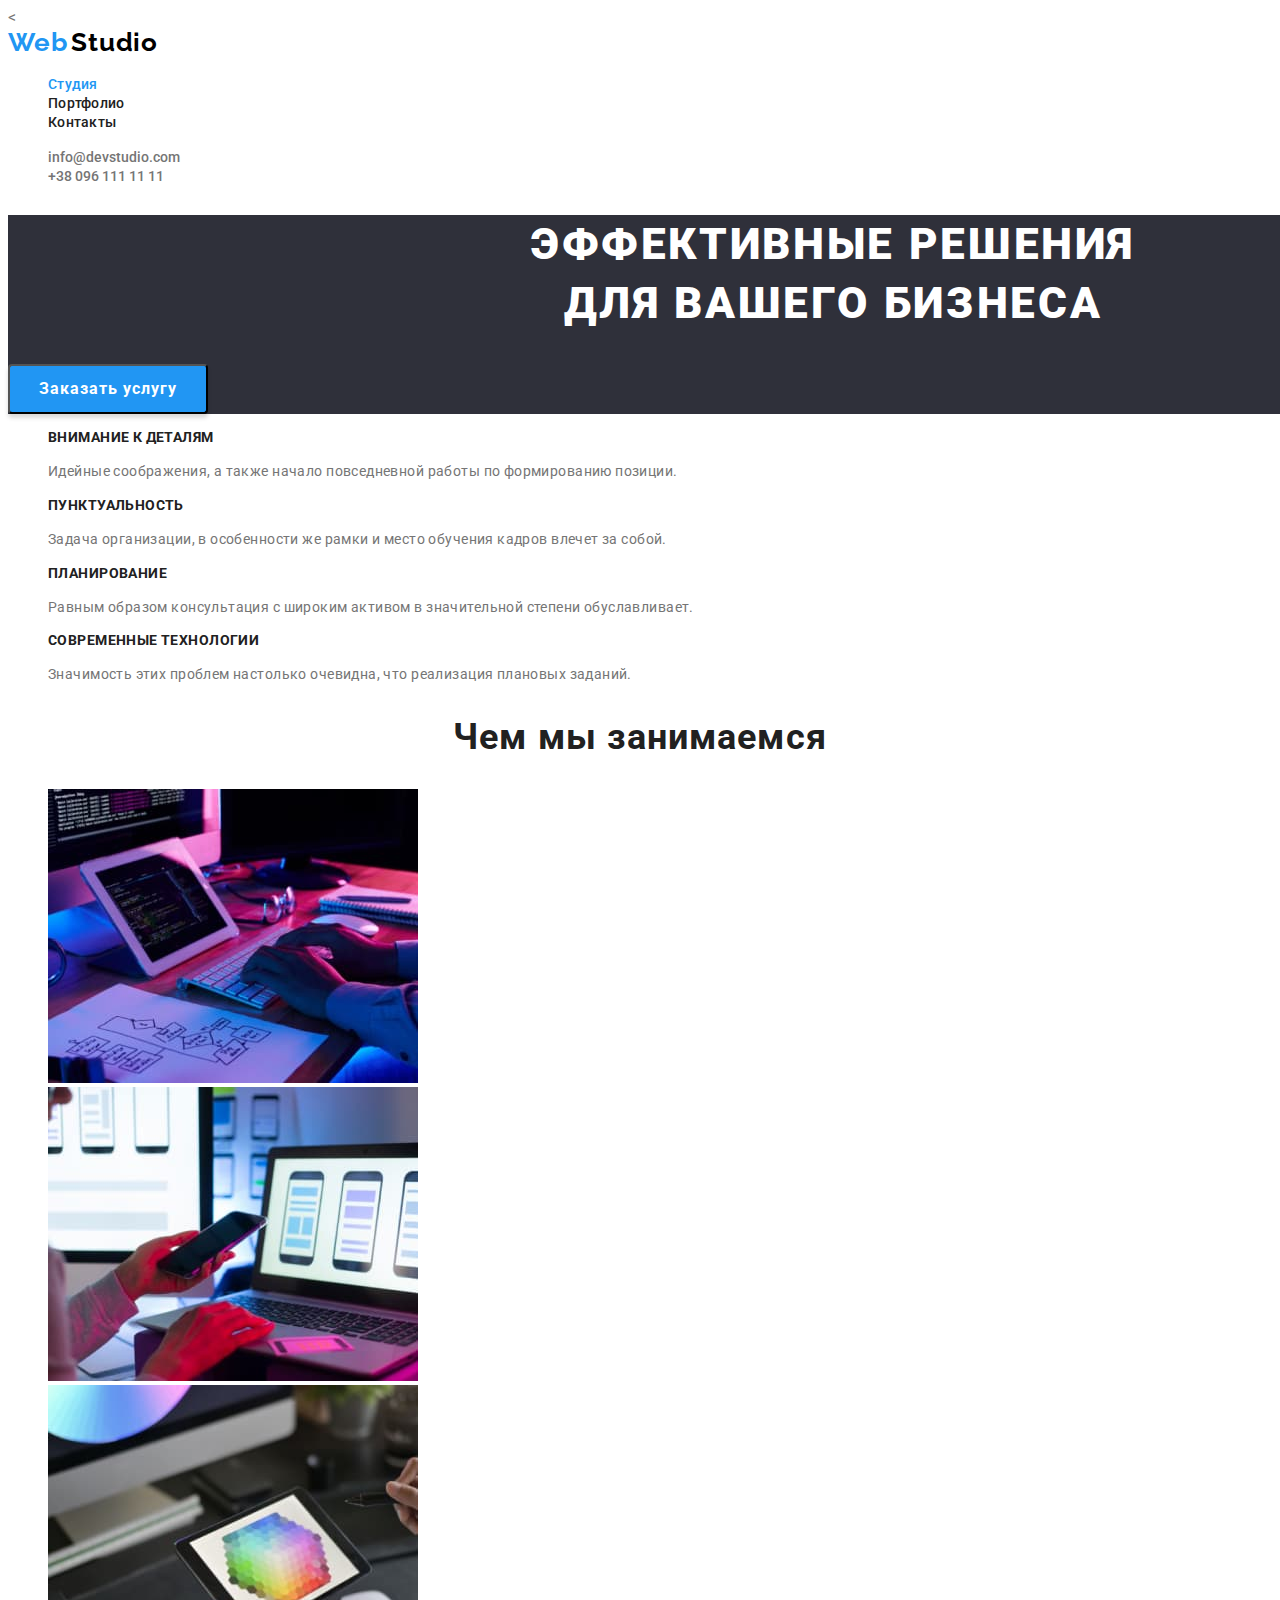
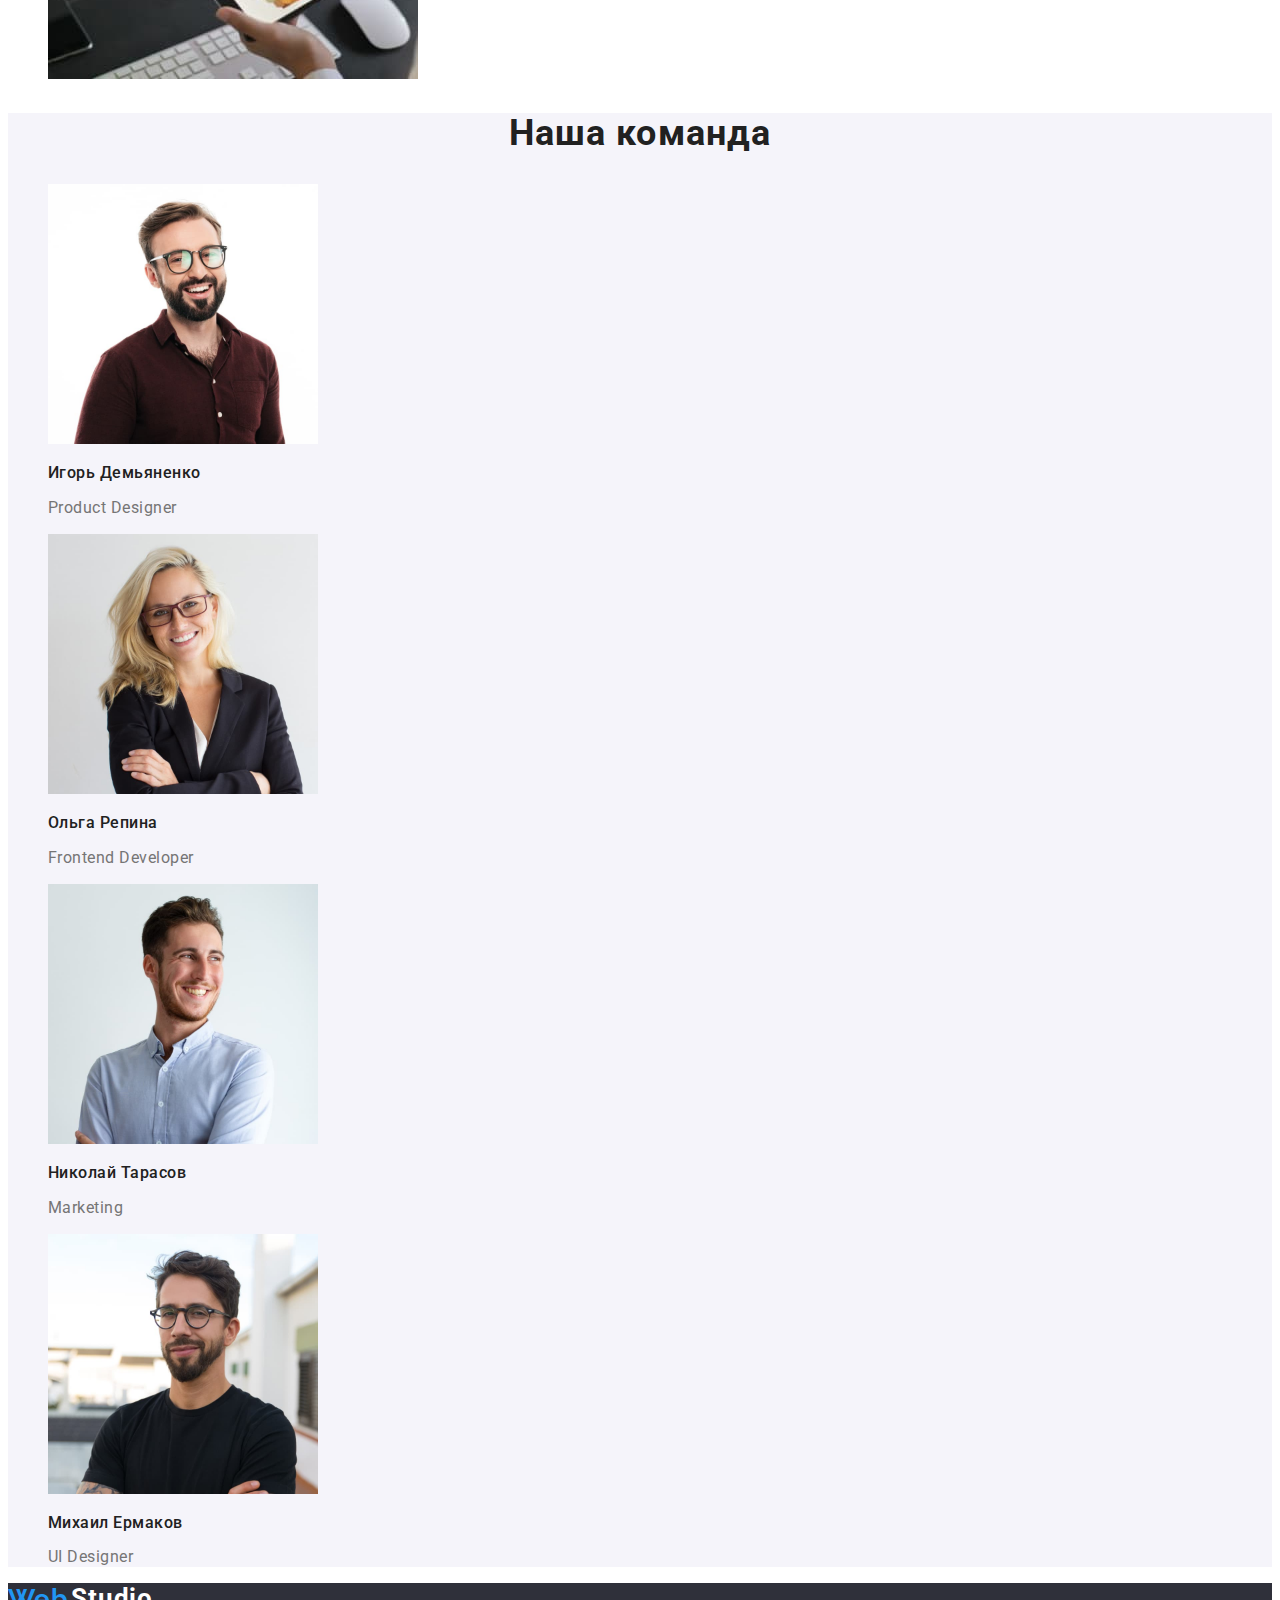
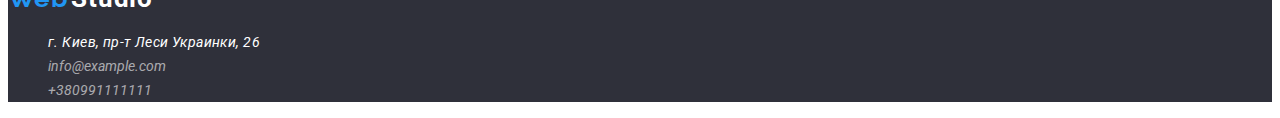
<file: index.html>
<!DOCTYPE html>
<html lang="ru">

<head>
    <meta charset="UTF-8">
    <meta http-equiv="X-UA-Compatible" content="IE=edge">
    <meta name="viewport" content="width=device-width, initial-scale=1.0">
    <title>WebStudio</title>
    <
    <link rel="stylesheet" href="./CSS/styles.css">
    <link rel="preconnect" href="https://fonts.gstatic.com">
    <link href="https://fonts.googleapis.com/css2?family=Raleway:wght@700&family=Roboto:wght@400;500;700;900&display=swap" rel="stylesheet">
</head>

<body>
    <!-- Head site -->
    <header>
        <div >
            <nav>
                <a href="./index.html" class="logo-decor"> <span class="logo" >Web</span> <span class="logo-end">Studio</span> </a>
                <ul>
                    <li> <a class="link-title-old link-title-col active"" href="./index.html" >Студия</a> </li>
                    <li> <a class="link-title-old link-title-col" href="./portfolio.html">Портфолио</a></li>
                    <li> <a class="link-title-old link-title-col" href="">Контакты</a> </li>
                </ul>
            </nav>

            <!-- Contacts -->
            <ul>
                <li>
                    <a class="link-mail" href="mailto:nfo@devstudio.com" >info@devstudio.com</a>
                </li>
                <li>
                    <a  class="link-phone" href="tel:+380961111111">+38 096 111 11 11</a>
                </li>
            </ul>
        </div>
    </header>
    <!-- Main information -->
    <main>
        <section class="title-hero-section" >
            <h1 class="title-hero">ЭФФЕКТИВНЫЕ РЕШЕНИЯ  <br> ДЛЯ ВАШЕГО БИЗНЕСА </h1>
            <!-- <input  class="btn-text-col btn" type="button" value="Заказать услугу"> -->
            <button type="button" class="btn">Заказать услугу</button>
        </section>

        <!--our advantage  -->
        <section>
            <h2 class="hidden" >Наши преимущества </h2>
            <ul class="or-advatage  advatage ">
                <li>
                    <h3>Внимание к деталям</h3>
                    <p>Идейные соображения, а также начало повседневной работы по формированию позиции.</p>
                </li>
                <li>
                    <h3>Пунктуальность</h3>
                    <p>Задача организации, в особенности же рамки и место обучения кадров влечет за собой.</p>
                </li>
                <li>
                    <h3>Планирование</h3>
                    <p>Равным образом консультация с широким активом в значительной степени обуславливает.</p>
                </li>
                <li>
                    <h3>Современные технологии</h3>
                    <p>Значимость этих проблем настолько очевидна, что реализация плановых  заданий.</p>
                </li>
            </ul>
            <!-- Our work -->
            <h2 class="title-work" >Чем мы занимаемся</h2>
            <ul class="link-work">
                <li>
                    <a href=""><img src="./images/img_work_1.jpg" alt="programming" width="370"></a>
                </li>
                <li>
                    <a href=""><img src="./images/img_work_2.jpg" alt="programming mobile" width="370"></a>
                </li>
                <li>
                    <a href=""><img src="./images/img_work_3.jpg" alt="drawing graphics" width="370"></a>
                </li>

            </ul>

        </section>
        <!-- Our team -->
        <section class="team-title" >
            <h2 class="title-team">Наша команда</h2>
            <ul  class="title-team-name" >
                <li>
                    <img src="./images/person_team_Demyanenko.jpg" alt="Игорь Демьяненко" width="270">
                    <h3>Игорь Демьяненко</h3>
                    <p>Product Designer</p>
                </li>
                <li>
                    <img src="./images/person_team_Repina.jpg" alt="Ольга Репина" width="270">
                    <h3>Ольга Репина</h3>
                    <p>Frontend Developer</p>
                </li>
                <li>
                    <img src="./images/person_team_Tarasov.jpg" alt="Николай Тарасов" width="270">
                    <h3>Николай Тарасов</h3>
                    <p>Marketing</p>
                   
                </li>
                <li>
                    <img src="./images/person_team_Ermakov.jpg" alt="Михаил Ермаков" width="270">
                    <h3>Михаил Ермаков</h3>
                    <p>UI Designer</p>
                </li>
            </ul>

        </section>

    </main>
    <!--Contacts  -->
    <footer class="foot-color-fonts">
        <a  class="logo-footer-oll" href="/index.html"> <span class="logo">Web</span>  <span class="logo-footer" >Studio</span> </a>
        <address  class="title-ftr-adrs   adrs-location">
            <ul>
                <li><a  class="link-adr-footer" href="https://goo.gl/maps/9zNPGxBskTTP5fms5">г. Киев, пр-т Леси Украинки, 26</a> </li>
                <li><a class="link-mail-footer" href="ailto:info@example.com">info@example.com</a></li>
                <li><a class="link-phone-footer" href="tel:+380991111111">+380991111111</a></li>
            </ul>
        </address>
    </footer>
</body>

</html>
</file>
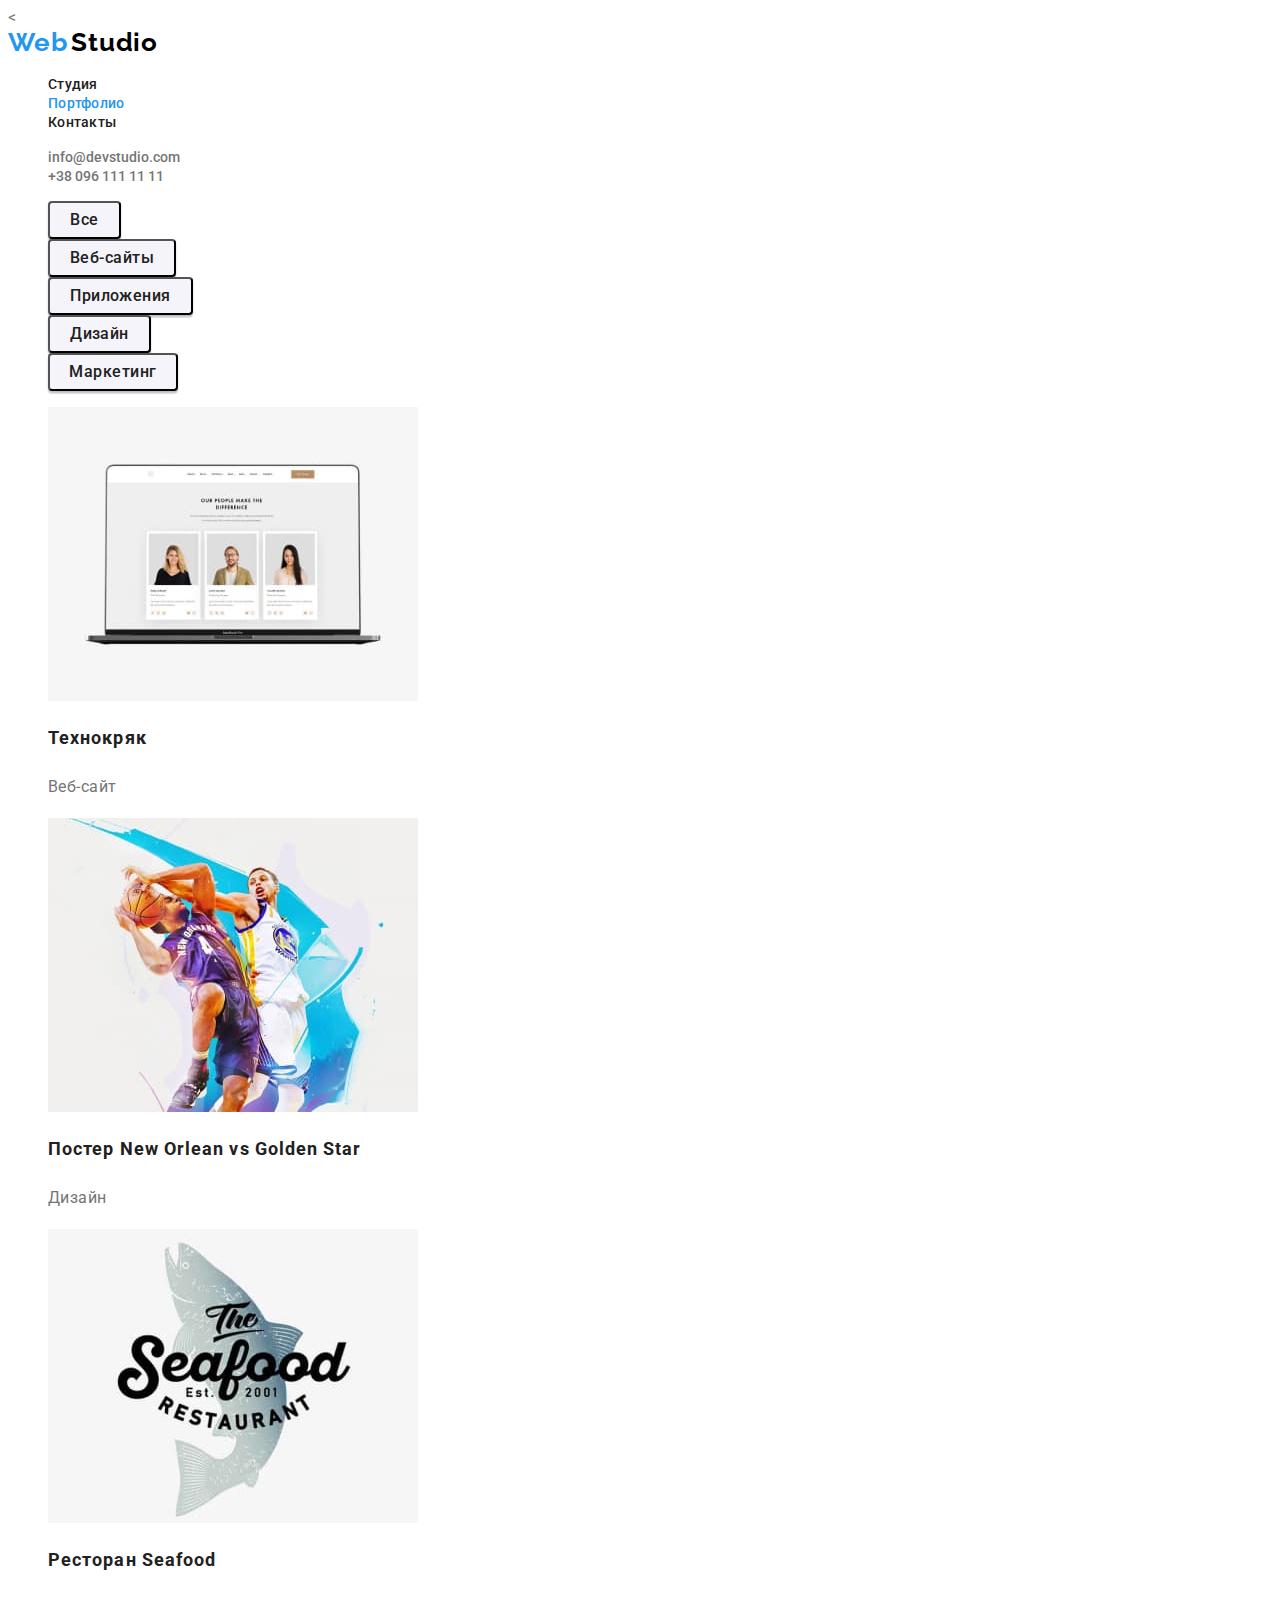
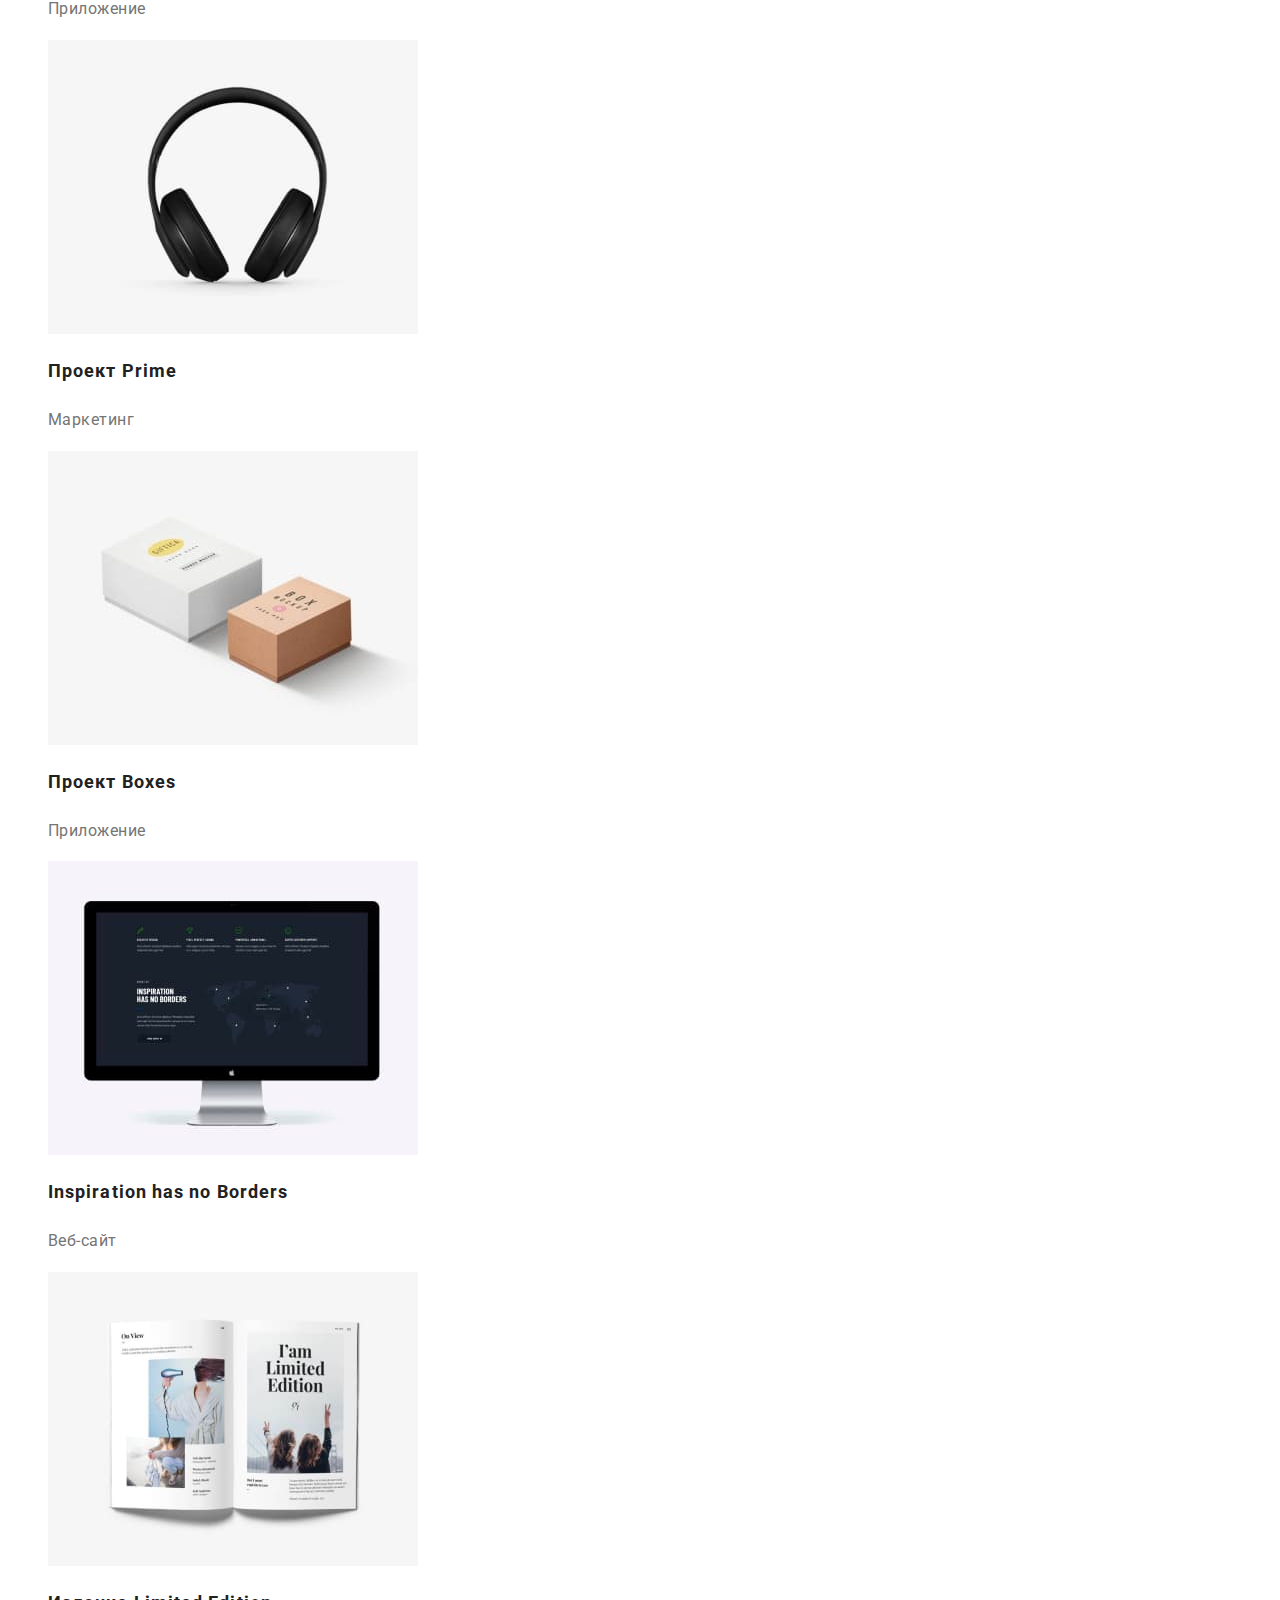
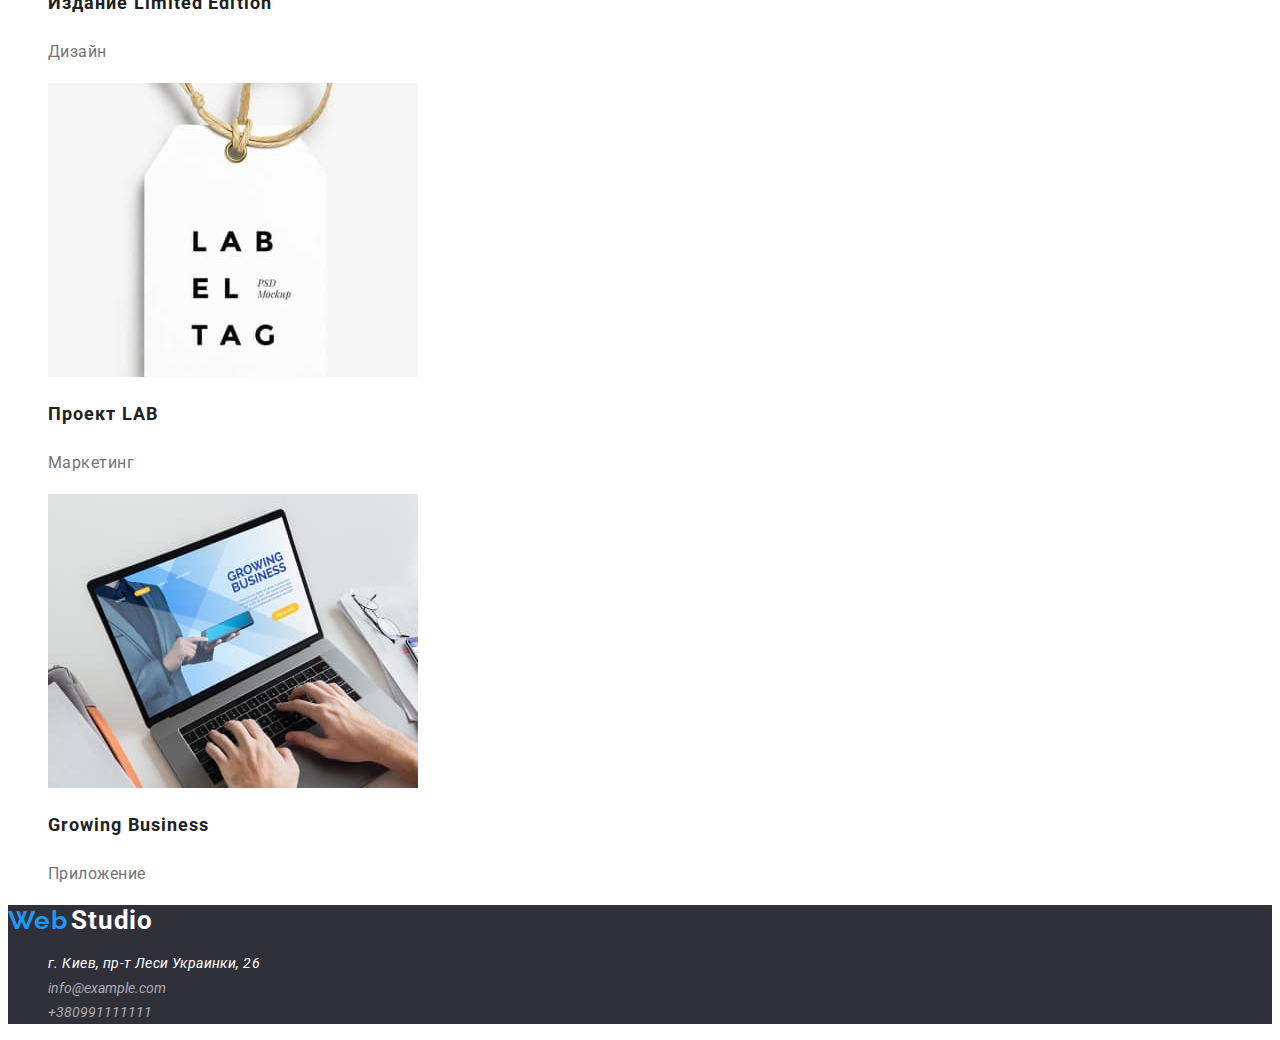
<file: portfolio.html>
<!DOCTYPE html>
<html lang="ru">

<head>
    <meta charset="UTF-8">
    <meta http-equiv="X-UA-Compatible" content="IE=edge">
    <meta name="viewport" content="width=device-width, initial-scale=1.0">
    <title>WebStudio</title>
    < <link rel="stylesheet" href="./CSS/styles.css">
        <link rel="preconnect" href="https://fonts.gstatic.com">
        <link
            href="https://fonts.googleapis.com/css2?family=Raleway:wght@700&family=Roboto:wght@400;500;700;900&display=swap"
            rel="stylesheet">
</head>

<body>
    <!-- Head site -->
    <header>
        <div>
            <nav>
                <a href="./index.html" class="logo-decor"> <span class="logo">Web</span> <span
                        class="logo-end">Studio</span> </a>
                <ul>
                    <li> <a class="link-title-old link-title-col" href="./index.html">Студия</a> </li>
                    <li> <a class="link-title-old link-title-col active" href="./portfolio.html">Портфолио</a></li>
                    <li> <a class="link-title-old link-title-col" href="">Контакты</a> </li>
                </ul>
            </nav>

            <!-- Contacts -->
            <ul>
                <li>
                    <a class="link-mail" href="mailto:nfo@devstudio.com">info@devstudio.com</a>
                </li>
                <li>
                    <a class="link-phone" href="tel:+380961111111">+38 096 111 11 11</a>
                </li>
            </ul>
        </div>
    </header>
    <!-- Main information -->
    <main>
        <h1 class="hidden">Портфолио</h1>
        <section class="main-section" >
            <ul class="radio-btn" >
                <li> <button class="radio-btn-oll" type="button">Все</button></li>
                <li> <button class="radio-btn-web" type="button">Веб-сайты</button> </li>
                <li> <button class="radio-btn-gadgets" type="button">Приложения</button></li>
                <li> <button class="radio-btn-disign" type="button">Дизайн</button></li>
                <li> <button class="radio-btn-marketing" type="button">Маркетинг</button></li>
            </ul>

            <ul class="main-projects">
                <li class="item" >
                    <img src="./images/Tehnokryak.jpg" alt="Фоторографи людей з подисями их профессий" width="370">
                    <h2>Технокряк</h2>
                    <p>Веб-сайт</p>
                </li>
                <li class="item">
                    <img src="./images/Star.jpg" alt="Два баскетболиста в прыжке, один блокрует бросок второго" width="370">
                    <h2>Постер New Orlean vs Golden Star</h2>
                    <p>Дизайн</p>
                </li>
                <li class="item">
                    <img src="./images/Seafood.jpg" alt="Вригивающая форель и название ресторна " width="370">
                    <h2>Ресторан Seafood</h2>
                    <p>Приложение</p>
                </li>
                <li class="item">
                     <img src="./images/Prime.jpg" alt="Наушнки" width="370">
                    <h2>Проект Prime</h2>
                    <p>Маркетинг</p>
                </li>
                <li class="item">
                     <img src="./images/Boxes.jpg" alt="две коробочки, серая  и светлокоричневая" width="370">
                    <h2>Проект Boxes</h2>
                    <p>Приложение</p>
                </li>
                <li class="item">
                     <img src="./images/Borders.jpg" alt="Доска с картой мира на темном  фоне и списоком предлогаемых услуг" width="370">
                    <h2>Inspiration has no Borders</h2>
                    <p>Веб-сайт</p>
                </li>
                <li class="item">
                     <img src="./images/Limited.jpg" alt="Развернутый журнал с изображениями женщин с разним предметами" width="370">
                    <h2>Издание Limited Edition</h2>
                    <p>Дизайн</p>
                </li>
                <li class="item">
                     <img src="./images/LAB.jpg" alt="Этикетка з надисями  LAB EL TAG" width="370">
                    <h2>Проект LAB</h2>
                    <p>Маркетинг</p>
                </li>
                <li class="item">
                     <img src="./images/Business.jpg" alt="" width="370">
                    <h2>Growing Business</h2>
                    <p>Приложение</p>
                </li>
            </ul>
        </section>
    </main>
    <!--Contacts  -->
    <footer class="foot-color-fonts">
        <a class="logo-footer-oll" href="/index.html"> <span class="logo">Web</span> <span class="logo-footer">Studio</span>
        </a>
        <address class="title-ftr-adrs   adrs-location">
            <ul>
                <li><a class="link-adr-footer" href="https://goo.gl/maps/9zNPGxBskTTP5fms5">г. Киев, пр-т Леси Украинки,
                        26</a> </li>
                <li><a class="link-mail-footer" href="ailto:info@example.com">info@example.com</a></li>
                <li><a class="link-phone-footer" href="tel:+380991111111">+380991111111</a></li>
            </ul>
        </address>
    </footer>
</body>

</html>
</file>
<file: CSS/styles.css>
body {
  font-family: 'Roboto', sans-serif;
  font-style: normal;
  font-weight: 400;
  color: #757575;
}

:root {
  --text-general-top: 'Roboto', sans-serif;
  --prymory-text-color: #757575;
  --title-text-color: #212121;
  --whiet-text-color: #ffffff;
  --hover-focus-color: #2196f3;
  --black-text-color: #000000;
  --background-fone: #2f303a;
}

/* Maker LI KILED */
li {
  list-style: none;
}

/* link-general */
.link-general-top {
  background: #ffffff;
}

.logo {
  font-family: 'Raleway', sans-serif;
  font-style: normal;
  font-weight: 700;
  font-size: 26px;
  line-height: 1.2;
  color: var(--hover-focus-color);
  letter-spacing: 0.03em;
}
.logo-end {
  font-family: 'Raleway', sans-serif;
  font-style: normal;
  font-weight: bold;
  font-size: 26px;
  line-height: 1.2;
  color: var(--black-text-color);
  letter-spacing: 0.03em;
}
.logo-decor {
  text-decoration: none;
}

.link-title-col {
  font-weight: 500;
  font-size: 14px;
  line-height: 1.14;
  letter-spacing: 0.02em;
  text-decoration: none;
  color: var(--title-text-color);
}
li .active {
  color: var(--hover-focus-color);
}

.link-phone:hover,
.link-phone:focus,
.link-mail:hover,
.link-mail:focus,
.link-title-col:hover,
.link-title-col:focus {
  color: var(--hover-focus-color);
}

/* .link-title-old {
  font-weight: 500;
  font-size: 14px;
  line-height: 1.14;
  color: var(--title-text-color);
} */

.link-title-old {
  text-decoration: none;
}

/* contacts general link*/

.link-mail,
.link-phone  {
  font-weight: 500;
  font-size: 14px;
  line-height: 1.14;
  text-decoration: none;
  color: var(--prymory-text-color);
}

/* .link-phone {
  font-weight: 500;
  font-size: 14px;
  line-height: 1.14;
  color: var(--prymory-text-color);
  text-decoration: none;
} */

/* Infirmation */

.title-hero {
  font-weight: 900;
  font-size: 44px;
  line-height: 1.36;
  text-align: center;
  letter-spacing: 0.06em;
  text-transform: uppercase;
  color: var(--whiet-text-color);
}

.title-hero-section {
  width: 1650px;
  background-color: var(--background-fone);
}

.btn {
  font-family: inherit;
  font-weight: 700;
  font-size: 16px;
  line-height: 1.87;
  align-items: center;
  text-align: center;
  letter-spacing: 0.06em;
  color: var(--whiet-text-color);

  width: 200px;
  height: 50px;
  left: 700px;
  top: 430px;
  background: #2196f3;
  box-shadow: 0px 4px 4px rgba(0, 0, 0, 0.15);
  border-radius: 4px;
  cursor: pointer;
}

.btn:hover,
.btn:focus {
  width: 200px;
  height: 50px;
  left: 700px;
  top: 430px;
  background: #188ce8;
  box-shadow: 0px 4px 4px rgba(0, 0, 0, 0.15);
  border-radius: 4px;
}

/* Our advantage */
.hidden {
  display: none;
}

.or-advatage h3 {
  font-weight: 700;
  font-size: 14px;
  line-height: 1.14;
  letter-spacing: 0.03em;
  text-transform: uppercase;
  color: var(--title-text-color);
}

.or-advatage p {
  font-size: 14px;
  line-height: 1.71;
  letter-spacing: 0.03em;
  color: var(--prymory-text-color);
}

/* <!-- Our work --> */

.title-work {
  font-weight: 700;
  font-size: 36px;
  line-height: 1.16;
  text-align: center;
  letter-spacing: 0.03em;
  color: var(--title-text-color);
}

/* <!-- Our team --> */
.team-title {
  width: auto;
  background-color: #f5f4fa;
}

.title-team {
  font-weight: 700;
  font-size: 36px;
  line-height: 1.16;
  text-align: center;
  letter-spacing: 0.03em;
  color: var(--title-text-color);
}

.title-team-name h3 {
  font-weight: 500;
  font-size: 16px;
  line-height: 1.18;
  letter-spacing: 0.03em;
  color: var(--title-text-color);
}

.title-team-name p {
  font-size: 16px;
  line-height: 1.18;
  letter-spacing: 0.03em;
  color: var(--prymory-text-color);
}

/* Contacs footer */
/* .foot-color-fonts */

.foot-color-fonts {
  width: auto;
  background-color: var(--background-fone);
  margin-top: 0px;
}

.logo-footer-oll {
  text-decoration: none;
}

.logo-footer {
  font-weight: 700;
  font-size: 26px;
  line-height: 1.2;
  letter-spacing: 0.03em;
  color: var(--whiet-text-color);
}

/* .title-ftr-adrs{
font-weight: normal;
font-size: 14px;
line-height: 24px;
color: #FFFFFF;
} */

.link-phone-footer,
.link-mail-footer {
  font-weight: normal;
  font-size: 14px;
  line-height: 24px;
  color: rgba(255, 255, 255, 0.6);
  text-decoration: none;
}

.link-adr-footer {
  font-size: 14px;
  line-height: 1.71;
  letter-spacing: 0.03em;
  color: var(--whiet-text-color);
  text-decoration: none;
}

.link-adr-footer:hover,
.link-adr-footer:focus,
.link-phone-footer:hover,
.link-phone-footer:focus,
.link-mail-footer:hover,
.link-mail-footer:focus {
  color: var(--hover-focus-color);
}
/* PORTFOLIO */

/* batton-oll */

.radio-btn-oll {
  font-family: inherit;
  font-weight: 500;
  font-size: 16px;
  line-height: 1.62;
  text-align: center;
  letter-spacing: 0.03em;
  color: var(--title-text-color);

  width: 73px;
  height: 38px;
  left: 495px;
  top: 174px;
  background: #f5f4fa;
  border-radius: 4px;
  box-shadow: 0px 3px 1px rgba(0, 0, 0, 0.1), 0px 1px 2px rgba(0, 0, 0, 0.08),
    0px 2px 2px rgba(0, 0, 0, 0.12);
  cursor: pointer;
}

.radio-btn-oll:hover,
.radio-btn-oll:focus {
  background: #2196f3;
  color: var(--whiet-text-color);
}

/* BTN-WEB */

.radio-btn-web {
  font-family: inherit;
  font-weight: 500;
  font-size: 16px;
  line-height: 1.62;
  text-align: center;
  letter-spacing: 0.03em;
  color: var(--title-text-color);

  width: 128px;
  height: 38px;
  left: 576px;
  top: 174px;
  background: #f5f4fa;
  border-radius: 4px;
  box-shadow: 0px 3px 1px rgba(0, 0, 0, 0.1), 0px 1px 2px rgba(0, 0, 0, 0.08),
    0px 2px 2px rgba(0, 0, 0, 0.12);
  cursor: pointer;
}

.radio-btn-web:hover,
.radio-btn-web:focus {
  background: #2196f3;
  color: var(--whiet-text-color);
}

/* GADGETS */
.radio-btn-gadgets {
  font-family: inherit;
  font-weight: 500;
  font-size: 16px;
  line-height: 1.62;
  text-align: center;
  letter-spacing: 0.03em;
  color: var(--title-text-color);

  width: 145px;
  height: 38px;
  left: 712px;
  top: 174px;
  background: #f5f4fa;
  border-radius: 4px;
  box-shadow: 0px 3px 1px rgba(0, 0, 0, 0.1), 0px 1px 2px rgba(0, 0, 0, 0.08),
    0px 2px 2px rgba(0, 0, 0, 0.12);
  cursor: pointer;
}

.radio-btn-gadgets:hover,
.radio-btn-gadgets:focus {
  background: #2196f3;
  color: var(--whiet-text-color);
}

/* DISIGNE */

.radio-btn-disign {
  font-family: inherit;
  font-weight: 500;
  font-size: 16px;
  line-height: 1.62;
  text-align: center;
  letter-spacing: 0.03em;
  color: var(--title-text-color);

  width: 103px;
  height: 38px;
  left: 865px;
  top: 174px;
  background: #f5f4fa;
  border-radius: 4px;
  box-shadow: 0px 3px 1px rgba(0, 0, 0, 0.1), 0px 1px 2px rgba(0, 0, 0, 0.08),
    0px 2px 2px rgba(0, 0, 0, 0.12);
  cursor: pointer;
}

.radio-btn-disign:hover,
.radio-btn-disign:focus {
  background: #2196f3;
  color: var(--whiet-text-color);
}

/* MARKETING */

.radio-btn-marketing {
  font-family: inherit;
  font-weight: 500;
  font-size: 16px;
  line-height: 1.62;
  text-align: center;
  letter-spacing: 0.03em;
  color: var(--title-text-color);
  
  width: 130px;
  height: 38px;
  left: 976px;
  top: 174px;
  background: #f5f4fa;
  border-radius: 4px;
  box-shadow: 0px 3px 1px rgba(0, 0, 0, 0.1), 0px 1px 2px rgba(0, 0, 0, 0.08),
    0px 2px 2px rgba(0, 0, 0, 0.12);
  cursor: pointer;
}

.radio-btn-marketing:hover,
.radio-btn-marketing:focus {
  background: #2196f3;
  color: var(--whiet-text-color);
}

/* MAIN  INFORMATION*/

.main-projects h2 {
  font-weight: 700;
  font-size: 18px;
  line-height: 2;
  letter-spacing: 0.06em;
  color: var(--title-text-color);
}

.main-projects p {
  font-size: 16px;
  line-height: 1.87;
  letter-spacing: 0.03em;
  color: var(--prymory-text-color);
}

/* .main-projects{
  display: flex;
  flex-wrap: wrap;
  margin-left: -30px;
  margin-top: -30px;
  
}

.item {
  margin-left: 30px;
  margin-top: 30px;

}
.main-section{
  width: 1600px;
  background-color: var(--whiet-text-color);
} */
</file>
